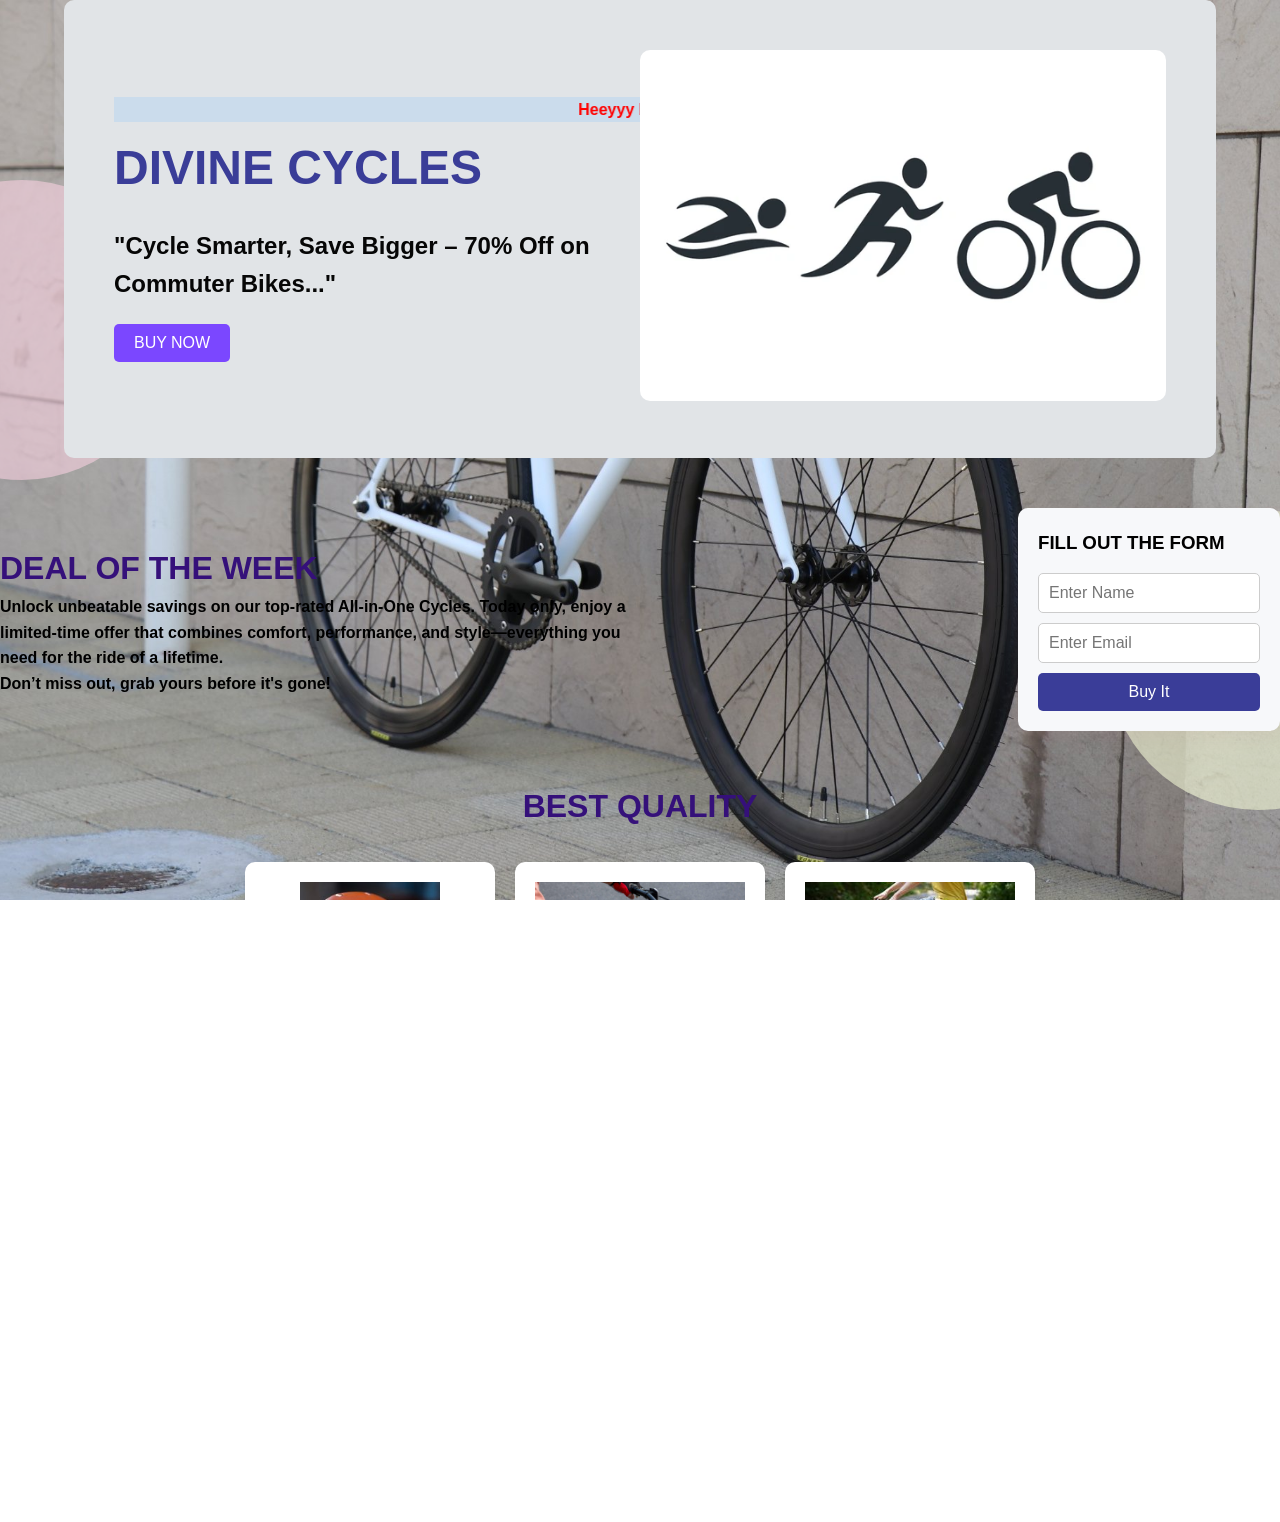
<file: index.html>
<!DOCTYPE html>
<html lang="en">
<head>
  <meta charset="UTF-8">
  <meta name="viewport" content="width=device-width, initial-scale=1.0">
  <title>Landing Page</title>
  <link rel="stylesheet" href="style.css">
</head>
<body>
  
    
  <style>
    body {
      background-image: url('cycle.jpg'); /* Replace with the actual image path */
      background-size: cover; /* Adjust background size as needed */
      background-position: center center; /* Center the image */
      height: 100vh; /* Set height to viewport height for full screen background */
      margin: 0;
    }
  </style>
  <div class="container">
    
    <!-- Hero Section -->
     
    <header class="hero">
      <div class="hero-content">
        <marquee style="color: red; background-color: rgb(203, 220, 236);" direction="left" scrollamount="5" ><b>Heeyyy buddyy...Hurry up...Grab Your Deals Nowwww....</b></marquee>
        
        <h1 >DIVINE  CYCLES</h1>
        <p><strong>"Cycle Smarter, Save Bigger – 70% Off on Commuter Bikes..."</strong></p>
        
        <button class="blink-btn">BUY NOW</button>

      </div>
        <div class="bike-image" > 
        <img src="bgimage.jpg"  alt="Bike" >
      </div>
       
      </div>
    </header>

    
    <!-- Deal of the Week Section -->
    <section class="deal">
      <div class="deal-text">
        <h2>DEAL OF THE WEEK</h2>
        <p><b>
          Unlock unbeatable savings on our top-rated All-in-One Cycles. Today only, enjoy a limited-time offer that combines comfort, performance, and 
          style—everything you need for the ride of a lifetime.<br> Don’t miss out, grab yours before it's gone!
</b>
        </p>
      </div>
      <div class="form-container">
        <h3>FILL OUT THE FORM</h3>
        <form id="contact-form">
          <input type="text" id="name" placeholder="Enter Name" required>
          <input type="email" id="email" placeholder="Enter Email" required>
          <button type="submit">Buy It</button>
        </form>
      </div>
    </section>

    <!-- Features Section -->
    <section class="features">
      <h2>BEST QUALITY</h2>
      <div class="feature-cards">
        <div class="card">
          <img src="image2.png" height="200" alt="Feature 1">
          <h3>Comfort & Support</h3>
          <h4><i>"Comfort in Every Journey"</i></h4>
          <p>Experience unmatched comfort with a padded seat that reduces pressure on long commutes.
             Customize your riding posture for optimal performance and comfort.
             The seat is designed to absorb bumps and vibrations, ensuring a smooth ride on any terrain.</p>
        </div>

        <div class="card">
          <img src="image3.png"  alt="Feature 2">
          <h3>Ergonomics & Control</h3>
          <h4><i>"Take Control with Precision"</i></h4>
          <p>Designed for comfort, the handle provides a firm yet soft grip, perfect for long rides. Say goodbye to hand fatigue!
             Navigate city streets or winding trails with handles engineered for sharp, smooth turns.
             Sleek and aerodynamic, the handlebar adds a modern edge to your ride.</p>
        </div>

        <div class="card">
          <img src="image4.png" alt="Feature 3">
          <h3>Efficiency & Power</h3>
          <h4><i>"Power Your Ride"</i></h4>
          <p>The pedals are crafted with an anti-slip coating for a secure foothold, no matter the weather.
            High-performance bearings ensure effortless pedaling and maximum energy transfer.
            Engineered with lightweight aluminum, these pedals are built to last through every mile.</p>
        </div>
      </div>
    </section>
  </div>

  <script src="script.js"></script>
</body>
</html>
</file>
<file: style.css>
/* General Reset */


* {
    margin: 0;
    padding: 0;
    box-sizing: border-box;
  }
  
  body {
    font-family: 'Arial', sans-serif;
    color: #060606;
    line-height: 1.6;
  }
  
  

  
  .container {
    width: 90%;
    margin: auto;
    color: #060606;
  }

  
  
  
  
  /* Hero Section */
  .hero {
    display: flex;
    justify-content: space-between;
    align-items: center;
    background: #e1e4e7;
    padding: 50px;
    border-radius: 10px;
  }
  
  .hero-content {
    max-width: 50%;
  }
  
  .hero-content h1 {
    font-size: 3rem;
    color: #3a3d98;
  }
  
  .hero-content p {
    font-size: 1.5rem;
    margin: 20px 0;
  }
  
  .hero-content .buy-now {
    padding: 10px 20px;
    font-size: 1rem;
    background: #3a3d98;
    color: #fff;
    border: none;
    border-radius: 5px;
    cursor: pointer;
    transition: background 0.3s;
  }
  
  .hero-content .buy-now:hover {
    background-image: "image.png";
  }
  
  .bike-image img {
    max-width: 100%;
    border-radius: 10px;
  }
  
  /* Deal of the Week Section */
  .deal {
    display: flex;
    justify-content: space-between;
    align-items: center;
    margin: 50px 0;
  }
  
  .deal-text {
    max-width: 50%;
    color: #000000;
  }
  
  .deal-text h2 {
    font-size: 2rem;
    color: #35107a;
  }
  
  .form-container {
    background: #f7f8fa;
    padding: 20px;
    border-radius: 10px;
    box-shadow: 0 5px 15px rgba(193, 141, 141, 0.1);
  }
  
  .form-container h3 {
    margin-bottom: 15px;
    color: #000000;
  }
  
  .form-container form {
    display: flex;
    flex-direction: column;
  }
  
  .form-container form input {
    margin-bottom: 10px;
    padding: 10px;
    font-size: 1rem;
    border: 1px solid #ccc;
    border-radius: 5px;
  }
  
  .form-container form button {
    padding: 10px;
    font-size: 1rem;
    background: #3a3d98;
    color: white;
    border: none;
    border-radius: 5px;
    cursor: pointer;
    transition: background 0.3s;
  }
  
  .form-container form button:hover {
    background: #5c6dd1;
  }
  
  /* Features Section */
  .features {
    text-align: center;
    margin: 50px 0;
  }
  
  .features h2 {
    font-size: 2rem;
    margin-bottom: 30px;
    color: #35107a;
  }
  
  .feature-cards {
    display: flex;
    justify-content: center;
    gap: 20px;
  }
  
  .card {
    background: white;
    padding: 20px;
    border-radius: 10px;
    box-shadow: 0 5px 15px rgba(0, 0, 0, 0.1);
    text-align: center;
    width: 250px;
  }
  
  .card img {
    max-width: 100%;
    margin-bottom: 15px;
  }
  
  .card h3 {
    color: #333;
    margin-bottom: 10px;
  }
  
  .card p {
    color: #666;
  }
  
  body {
    font-family: 'Arial', sans-serif;
    color: #333;
    line-height: 1.6;
    background: linear-gradient(135deg, #d7e9f7, #b2d3ee);
    background-size: cover;
    position: relative;
    margin: 0;
  }
  
  body::before {
    content: '';
    position: absolute;
    top: 20%;
    left: -10%;
    width: 300px;
    height: 300px;
    background: #f7d1e0;
    border-radius: 50%;
    z-index: -1;
    opacity: 0.6;
  }
  
  body::after {
    content: '';
    position: absolute;
    bottom: 10%;
    right: -10%;
    width: 300px;
    height: 300px;
    background: #f3f9d8;
    border-radius: 50%;
    z-index: -1;
    opacity: 0.6;
  }
  
  /* Fix for scrolling */
  .container {
    position: relative;
    z-index: 0;
  }
  html, body {
    min-height: 100%;
    overflow-y: auto;
  }

  .blink-btn {
    background-color: #7b47ff; /* Button color */
    color: white; /* Text color */
    padding: 10px 20px; /* Padding around text */
    font-size: 16px; /* Font size */
    border: none; /* No border */
    border-radius: 5px; /* Rounded corners */
    cursor: pointer; /* Pointer cursor on hover */
    animation: blink-animation 1s infinite; /* Apply animation */
  }
  
  @keyframes blink-animation {
    0% {
      opacity: 1; /* Fully visible */
    }
    50% {
      opacity: 0; /* Invisible */
    }
    100% {
      opacity: 1; /* Back to visible */
    }
  }
</file>
